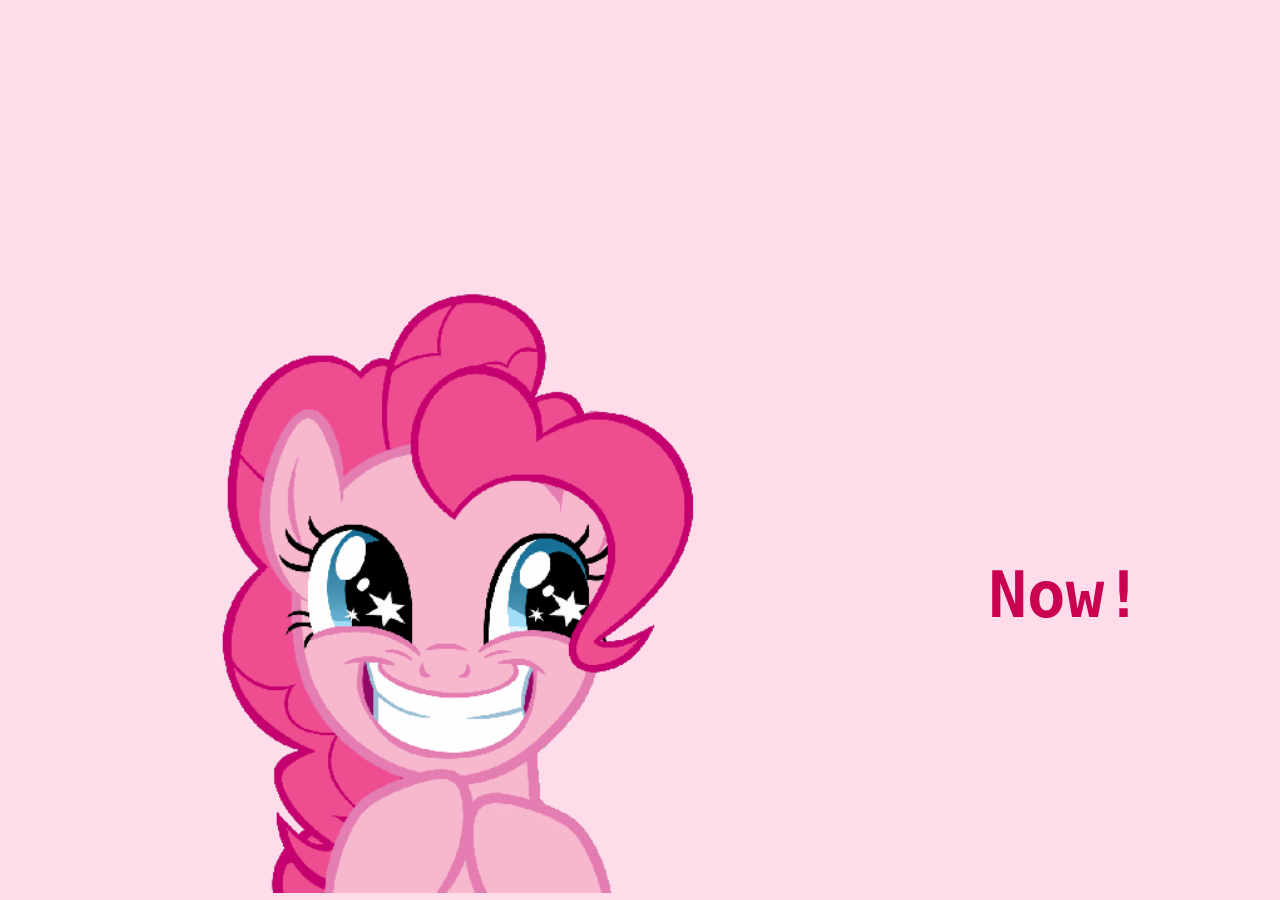
<file: countdown/index.html>
<!DOCTYPE html PUBLIC "-//W3C//DTD XHTML 1.1//EN"
"http://www.w3.org/TR/xhtml11/DTD/xhtml11.dtd">
<html xmlns="http://www.w3.org/1999/xhtml" xml:lang="fr">
	<head>
		<meta http-equiv="content-type" content="text/html; charset=utf-8" />
		<link rel="shortcut icon" href="icone.ico" />
		<META NAME='DESCRIPTION' CONTENT="Compte à rebourt avant qu'on se revoie">
		<title>Decompte</title>
		<link href="index.css" rel="stylesheet" type="text/css" />
	</head>
	<body>
		<script type="text/javascript">
		//######################################################################################
		// Author: ricocheting.com
		// Version: v2.0
		// Date: 2011-03-31
		// Description: displays the amount of time until the "dateFuture" entered below.

		// NOTE: the month entered must be one less than current month. ie; 0=January, 11=December
		// NOTE: the hour is in 24 hour format. 0=12am, 15=3pm etc
		// format: dateFuture1 = new Date(year,month-1,day,hour,min,sec)
		// example: dateFuture1 = new Date(2003,03,26,14,15,00) = April 26, 2003 - 2:15:00 pm

		dateFuture1 = new Date(2016,11,30,16,45,00);

		// TESTING: comment out the line below to print out the "dateFuture" for testing purposes
		//document.write(dateFuture +"<br />");


		//###################################
		//nothing beyond this point
		function GetCount(ddate,iid){

			dateNow = new Date();	//grab current date
			amount = ddate.getTime() - dateNow.getTime();	//calc milliseconds between dates
			delete dateNow;

			// if time is already past
			if(amount < 0){
				document.getElementById(iid).innerHTML="Now!";
			}
			// else date is still good
			else{
				days=0;hours=0;mins=0;secs=0;out="";

				amount = Math.floor(amount/1000);//kill the "milliseconds" so just secs

				days=Math.floor(amount/86400);//days
				amount=amount%86400;

				hours=Math.floor(amount/3600);//hours
				amount=amount%3600;

				mins=Math.floor(amount/60);//minutes
				amount=amount%60;

				secs=Math.floor(amount);//seconds

				if(days != 0){out += days +((days==1)?"j":"j")+": ";}
				if(hours != 0){out += hours +((hours==1)?"h":"h")+": ";}
				out += mins +((mins==1)?"m":"m")+": ";
				out += secs +((secs==1)?"s":"s")+": ";
				out = out.substr(0,out.length-2);
				document.getElementById(iid).innerHTML=out;

				setTimeout(function(){GetCount(ddate,iid)}, 1000);
			}
		}

		window.onload=function(){
			GetCount(dateFuture1, 'countbox2');
			//you can add additional countdowns here (just make sure you create dateFuture2 and countbox2 etc for each)
		};
		</script>
		<table>
			<tr>
				<td><img id = "pinkie" src="pinkie.gif" height="600" /></td>
				<td>
					<!--h1>C'est bientôt</h1-->
					<div id="countbox2"></div>
				</td>
			</tr>
		</table>
		
		
	</body>
</html>
</file>
<file: countdown/index.css>
#countbox1{
	color:#CA0051;
	text-align:center;
	font-size:400%;
    font-weight: bold;
    font-family:Impact, Fixed, monospace;
    
    position: absolute;
	top: 18%;
	left: 20% ;
	right: 20%;
}

#countbox2{
	color:#CA0051;
	text-align:center;
	font-size:400%;
    font-weight: bold;
    font-family:Impact, Fixed, monospace;

}

#qulbutoke{
	position: absolute;
	top: 5%;
	right: 5%;
}

#twilight{
	position: absolute;
	top: 10%;
	right: 5%;
}

#clap{
	position: absolute;
	top: 30%;
	right: 10%;
}

#derpy{
	position: absolute;
	top: 20%;
	right: 10%;
}

#mad{
	position: absolute;
	top: 20%;
	right: 5%;
}

h1{
	color:#CA0051;
	text-align:center;
	font-size:300%;
    font-weight: bold;
    font-family:Impact, Fixed, monospace;
}
a{
	color:#CA0051;
}

td{
	text-align: center;
	margin:0;
}

#pikalove{
margin-top: 50%;
}
#twilight{
margin-top: 10%;
}

#pinkie{
margin-top:0;
marign:0;
}

table{
width: 95%;
position:absolute;
bottom:0;
margin: 0;
}

html{
	background:#FFDCEA;
	margin:0;
}
body{
	margin:0;
}
</file>
